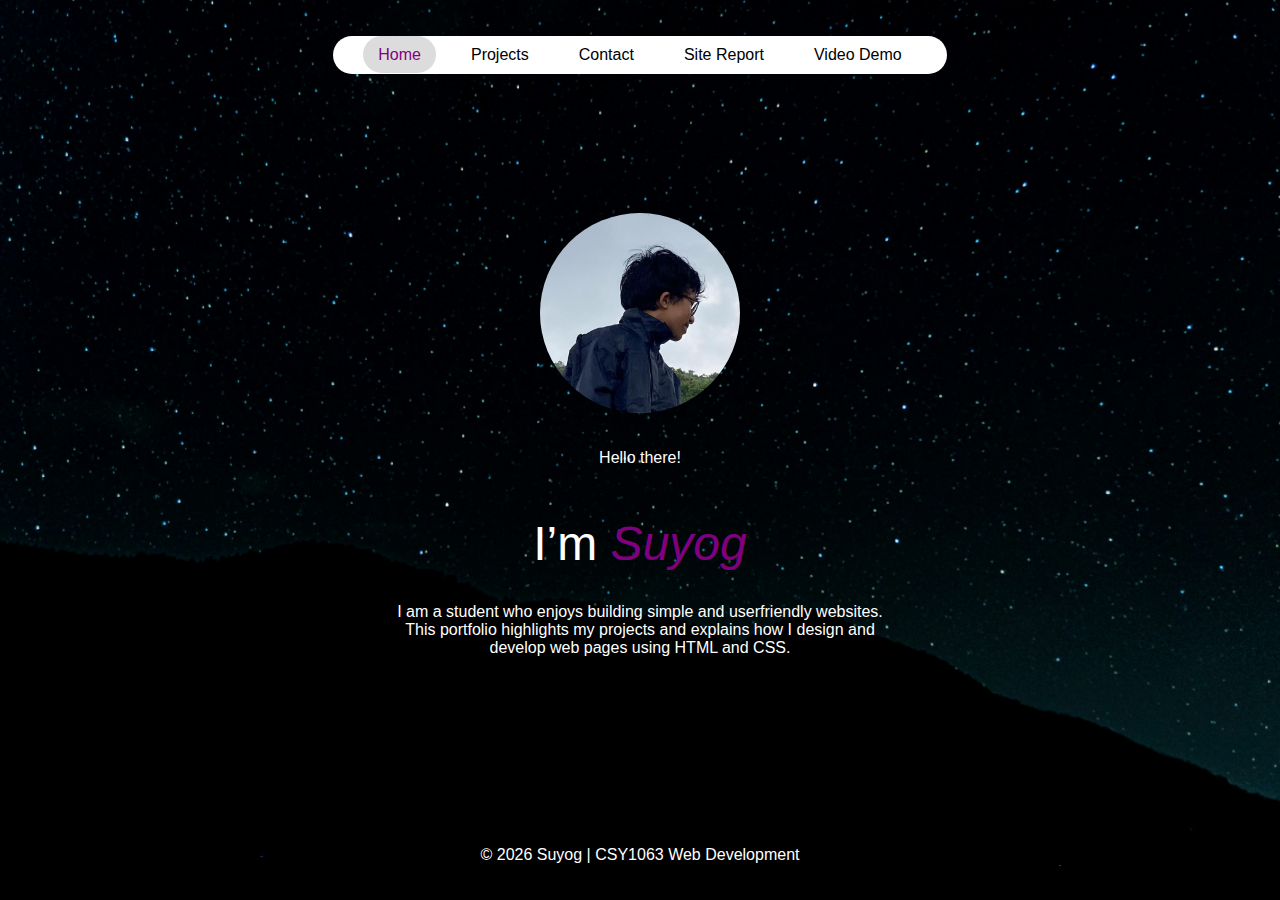
<file: index.html>
<!DOCTYPE html>
<html lang="en">
<head>
    <meta charset="UTF-8">
    <meta name="viewport" content="width=device-width, initial-scale=1.0">
    <title>Home | Portfolio</title>

    <link rel="stylesheet" href="style.css">
</head>
<script>
function toggleMenu() {
    var menu = document.getElementById("nav-links");
    if (menu.style.display === "flex") {
        menu.style.display = "none";
    } else {
        menu.style.display = "flex";
    }
}
</script>
<body>

    <header>
    <nav class="navbar">
        <div class="menu-icon" onclick="toggleMenu()">
            &#9776;
        </div>

        <ul id="nav-links">
            <li><a href="index.html" class="active">Home</a></li>
            <li><a href="project.html">Projects</a></li>
            <li><a href="contact.html">Contact</a></li>
            <li><a href="sitereport.html">Site Report</a></li>
            <li><a href="videoDemo.html">Video Demo</a></li>
        </ul>
    </nav>

    </header>
 

    <main class="hero">
        <img src="profile.JPG" alt="Profile photo" class="profile_img">

        <p class="greeting">Hello there!</p>

        <h1>
            I’m <span>Suyog</span>
        </h1>

        <p class="description">
            I am a student who enjoys building simple and userfriendly websites. This portfolio highlights my projects and explains how I design and develop web pages using HTML and CSS.
        </p>
    </main>

    <footer>
        <p>&copy; 2026 Suyog | CSY1063 Web Development</p>
    </footer>

</body>
</html>
</file>
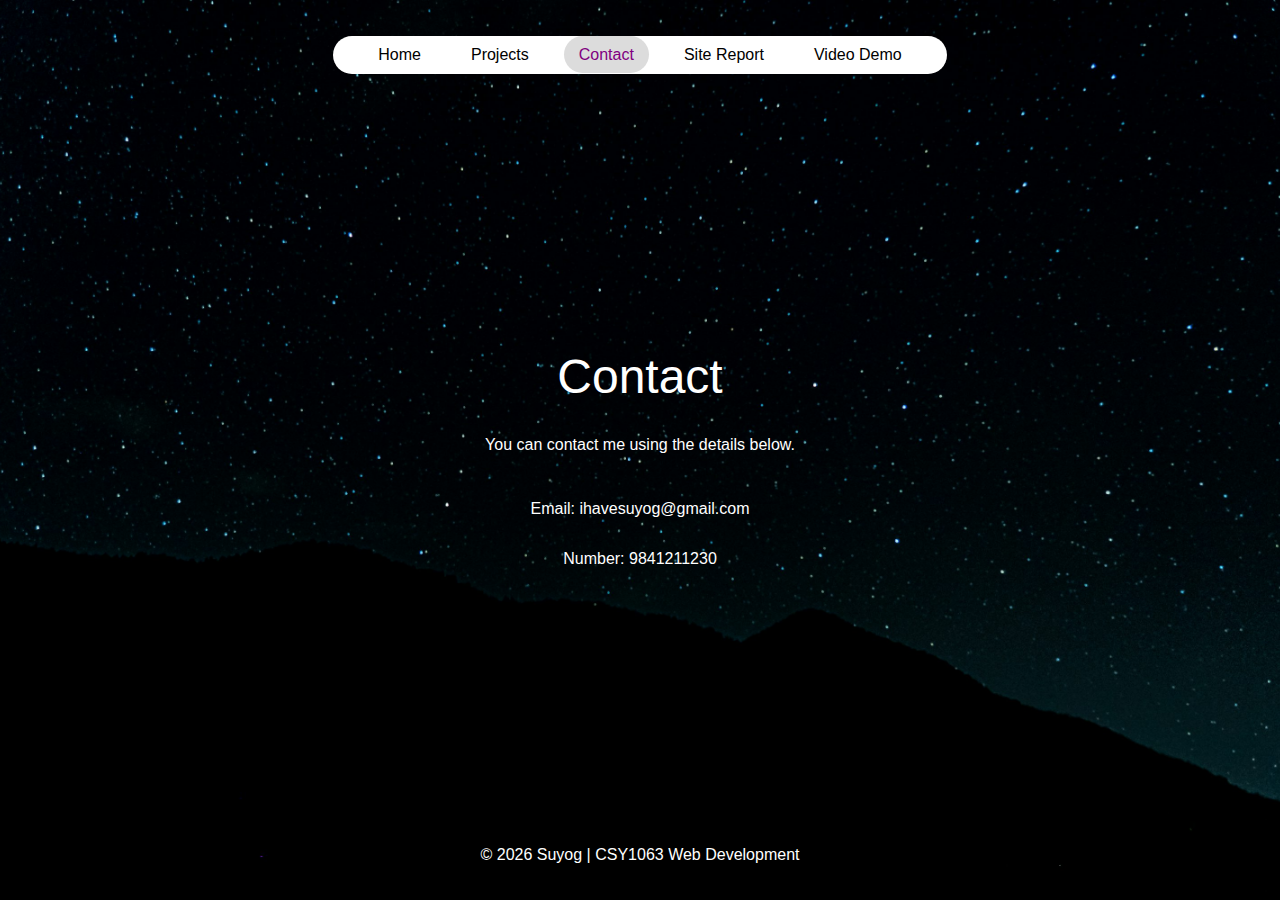
<file: contact.html>
<!DOCTYPE html>
<html lang="en">
<head>
    <meta charset="UTF-8">
    <meta name="viewport" content="width=device-width, initial-scale=1.0">
    <title>Contact | Portfolio</title>

    <link rel="stylesheet" href="style.css">
</head>
<body>

    <header>
        <nav class="navbar">
            <ul>
                <li><a href="index.html">Home</a></li>
                <li><a href="project.html">Projects</a></li>
                <li><a href="contact.html" class="active">Contact</a></li>
                <li><a href="sitereport.html">Site Report</a></li>
                <li><a href="videoDemo.html">Video Demo</a></li>
            </ul>
        </nav>
    </header>

    <main class="hero">

        <h1>Contact</h1>

        <p class="description">
            You can contact me using the details below.
        </p>

        <p>
            Email: ihavesuyog@gmail.com
        </p>

        <p>
            Number: 9841211230
        </p>

    </main>

    <footer>
        <p>&copy; 2026 Suyog | CSY1063 Web Development</p>
    </footer>

</body>
</html>
</file>
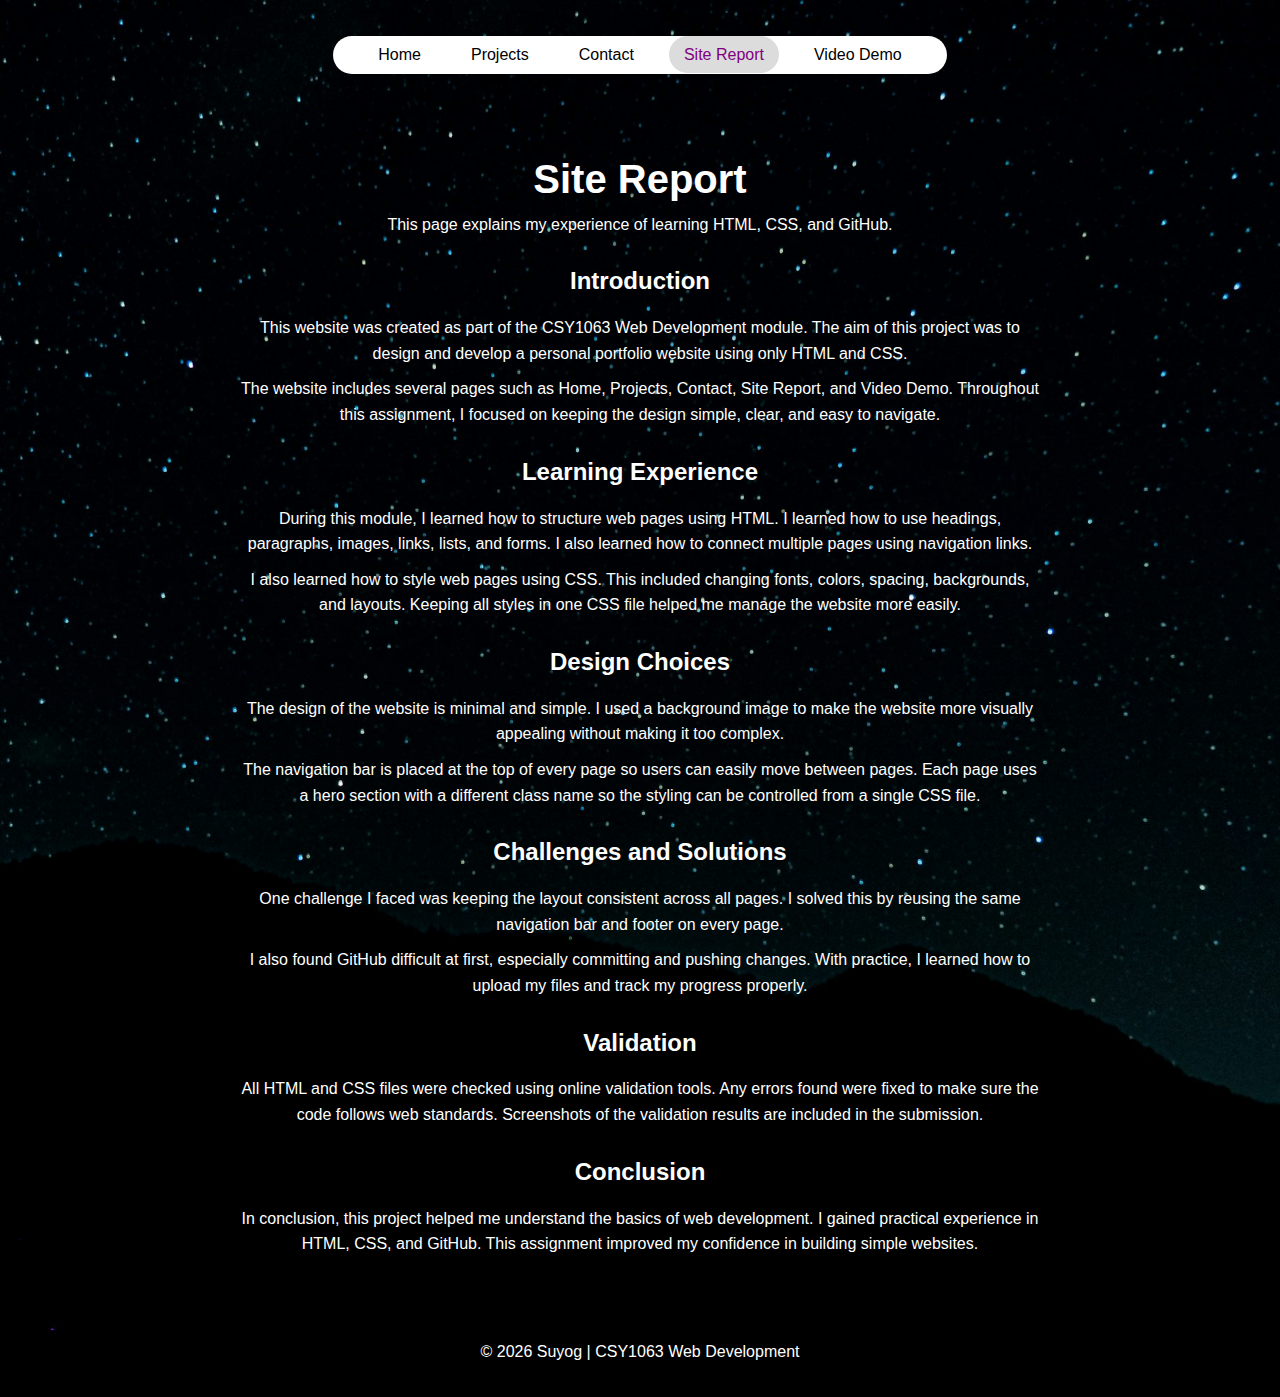
<file: sitereport.html>
<!DOCTYPE html>
<html lang="en">
<head>
    <meta charset="UTF-8">
    <meta name="viewport" content="width=device-width, initial-scale=1.0">
    <title>Site Report | Portfolio</title>
    <link rel="stylesheet" href="style.css">
</head>
<body>
<script>
function toggleMenu() {
    var menu = document.getElementById("nav-links");
    if (menu.style.display === "flex") {
        menu.style.display = "none";
    } else {
        menu.style.display = "flex";
    }
}
</script>

<header>
    <nav class="navbar">
        <div class="menu-icon" onclick="toggleMenu()">
            &#9776;
        </div>
        <ul>
            <li><a href="index.html">Home</a></li>
            <li><a href="project.html">Projects</a></li>
            <li><a href="contact.html">Contact</a></li>
            <li><a href="sitereport.html" class="active">Site Report</a></li>
            <li><a href="videoDemo.html">Video Demo</a></li>
        </ul>
    </nav>
</header>

<main class="hero-report">

    <h1>Site Report</h1>

    <p class="description">
        This page explains my experience of learning HTML, CSS, and GitHub.
    </p>

    <h2>Introduction</h2>
    <p>
        This website was created as part of the CSY1063 Web Development module.
        The aim of this project was to design and develop a personal portfolio
        website using only HTML and CSS.
    </p>

    <p>
        The website includes several pages such as Home, Projects, Contact,
        Site Report, and Video Demo. Throughout this assignment, I focused on
        keeping the design simple, clear, and easy to navigate.
    </p>

    <h2>Learning Experience</h2>
    <p>
        During this module, I learned how to structure web pages using HTML.
        I learned how to use headings, paragraphs, images, links, lists,
        and forms. I also learned how to connect multiple pages using navigation links.
    </p>

    <p>
        I also learned how to style web pages using CSS. This included changing
        fonts, colors, spacing, backgrounds, and layouts. Keeping all styles in
        one CSS file helped me manage the website more easily.
    </p>

    <h2>Design Choices</h2>
    <p>
        The design of the website is minimal and simple. I used a background image
        to make the website more visually appealing without making it too complex.
    </p>

    <p>
        The navigation bar is placed at the top of every page so users can easily
        move between pages. Each page uses a hero section with a different class
        name so the styling can be controlled from a single CSS file.
    </p>

    <h2>Challenges and Solutions</h2>
    <p>
        One challenge I faced was keeping the layout consistent across all pages.
        I solved this by reusing the same navigation bar and footer on every page.
    </p>

    <p>
        I also found GitHub difficult at first, especially committing and pushing
        changes. With practice, I learned how to upload my files and track my
        progress properly.
    </p>

    <h2>Validation</h2>
    <p>
        All HTML and CSS files were checked using online validation tools.
        Any errors found were fixed to make sure the code follows web standards.
        Screenshots of the validation results are included in the submission.
    </p>

    <h2>Conclusion</h2>
    <p>
        In conclusion, this project helped me understand the basics of web
        development. I gained practical experience in HTML, CSS, and GitHub.
        This assignment improved my confidence in building simple websites.
    </p>

</main>

<footer>
    <p>&copy; 2026 Suyog | CSY1063 Web Development</p>
</footer>

</body>
</html>
</file>
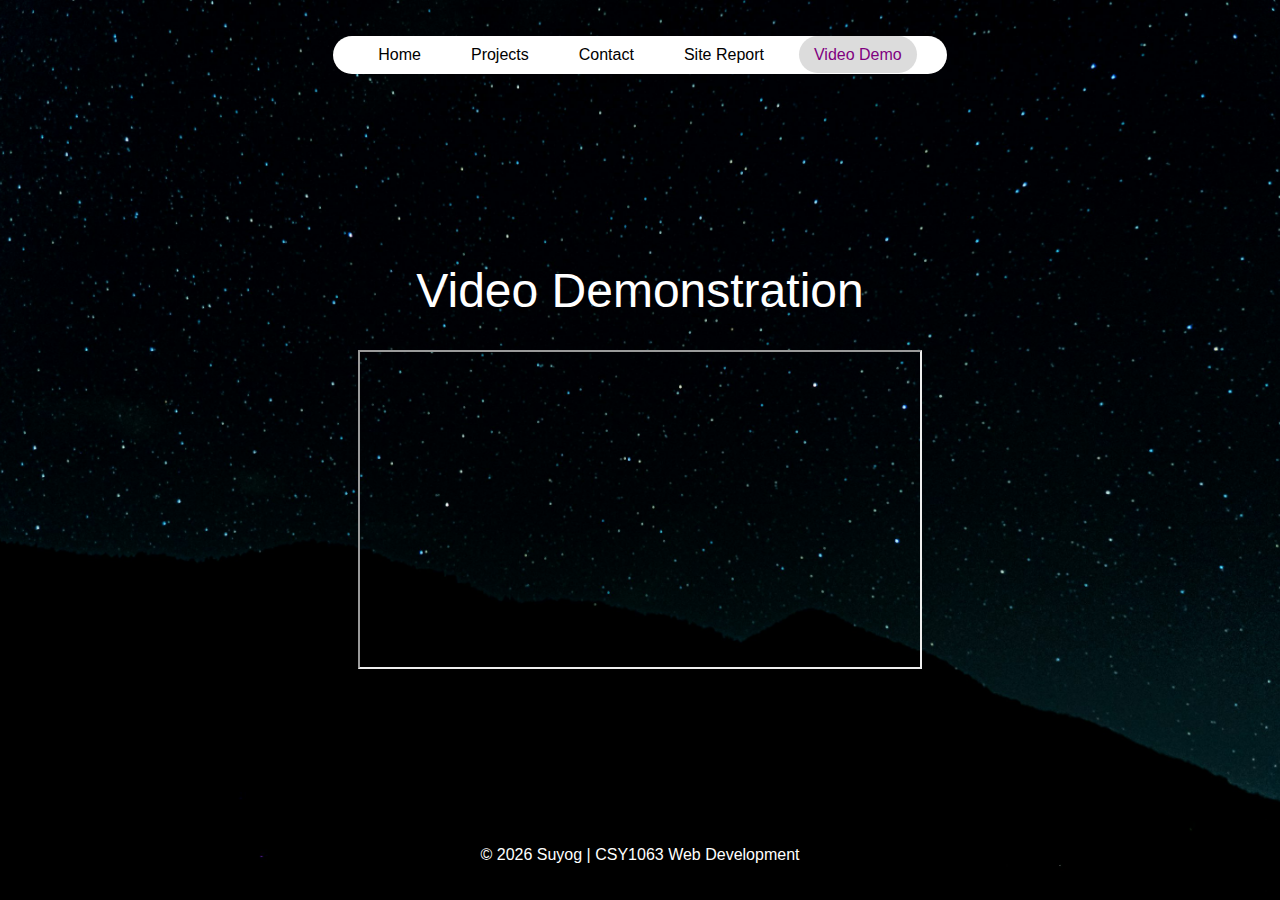
<file: videoDemo.html>
<!DOCTYPE html>
<html lang="en">
<head>
    <meta charset="UTF-8">
    <meta name="viewport" content="width=device-width, initial-scale=1.0">
    <title>Video Demo | Portfolio</title>

    <link rel="stylesheet" href="style.css">
</head>
<body>

    <header>
        <nav class="navbar">
            <ul>
                <li><a href="index.html">Home</a></li>
                <li><a href="project.html">Projects</a></li>
                <li><a href="contact.html">Contact</a></li>
                <li><a href="sitereport.html">Site Report</a></li>
                <li><a href="videoDemo.html" class="active">Video Demo</a></li>
            </ul>
        </nav>
    </header>

    <main class="hero">

        <h1>Video Demonstration</h1>

        <iframe
            width="560"
            height="315"
            src="https://youtu.be/dQw4w9WgXcQ"
            title="Video demonstration"
            allowfullscreen>
        </iframe>

    </main>

    <footer>
        <p>&copy; 2026 Suyog | CSY1063 Web Development</p>
    </footer>

</body>
</html>
</file>
<file: style.css>
body {
    font-family: Arial, Helvetica, sans-serif;
    color: white;
    background-image: url("background.png");
    background-size: cover;
    background-position: center;
    background-repeat: no-repeat;
    margin: 0;
}

/* Navigation bar */
.navbar {
    display: flex;
    justify-content: center;
    margin-top: 20px;
}

.navbar ul {
    list-style-type: none;
    display: flex;
    padding: 10px 20px;
    background-color: white;
    border-radius: 30px;
}

.navbar li {
    margin: 0 10px;
}

.navbar a {
    text-decoration: none;
    color: black;
    padding: 10px 15px;
    border-radius: 20px;
}

.navbar a:hover {
    background-color: gainsboro;
    color: purple;
}

.navbar a.active {
    background-color: gainsboro;
    color: purple;
}

/* Main section */
.hero {
    height: 80vh;
    display: flex;
    flex-direction: column;
    align-items: center;
    justify-content: center;
    text-align: center;
}

.hero img {
    background-image: url("profile.JPG");
    width: 200px;
    height: 200px;
    border-radius: 50%;
    margin-bottom: 20px;
}

.hero h1 {
    font-size: 3rem;
    font-weight: normal;
}

.hero h1 span {
    color: purple;
    font-style: italic;
}

.description {
    max-width: 600px;
    font-size: 1rem;
}

/* Footer */
footer {
    text-align: center;
    padding: 20px;
}

.hero-project h1 {
    font-size: 2.5rem;
    margin-bottom: 10px;
}

.description {
    max-width: 500px;
    margin: 0 auto 30px auto;
    font-size: 1rem;
}

/* Project layout */
.project-grid {
    display: flex;
    justify-content: center;
}

.project-box {
    background-color: white;
    color: black;
    padding: 20px;
    border-radius: 10px;
    width: 250px;
}

/* Project image */
.project-box img {
    width: 100%;
    border-radius: 8px;
    margin-bottom: 10px;
}

/* Site Report hero section */
.hero-report {
    min-height: 80vh;
    text-align: center;
    padding: 40px 20px;
}

/* Headings */
.hero-report h1 {
    font-size: 2.5rem;
    margin-bottom: 15px;
}

/* Text */
.hero-report p {
    max-width: 700px;
    margin: 10px auto;
    line-height: 1.6;
    font-size: 1rem;
}

/* Site Report Page */

.hero-report {
    min-height: 80vh;
    padding: 40px 20px;
    text-align: center;
}

.hero-report h1 {
    font-size: 2.5rem;
    margin-bottom: 10px;
}

.hero-report h2 {
    margin-top: 30px;
    font-size: 1.5rem;
}

.hero-report p {
    max-width: 800px;
    margin: 10px auto;
    line-height: 1.6;
    font-size: 1rem;
}

.hero-report .description {
    margin-bottom: 30px;
}

/* Hamburger menu icon */
.menu-icon {
    display: none;
    font-size: 28px;
    cursor: pointer;
    color: white;
}

/* Mobile navigation */
@media screen and (max-width: 600px) {

    .navbar {
        justify-content: space-between;
        padding: 0 20px;
    }

    .menu-icon {
        display: block;
    }

    .navbar ul {
        display: none;
        flex-direction: column;
        width: 100%;
        margin-top: 10px;
    }

    .navbar li {
        text-align: center;
        margin: 10px 0;
    }
}
</file>
